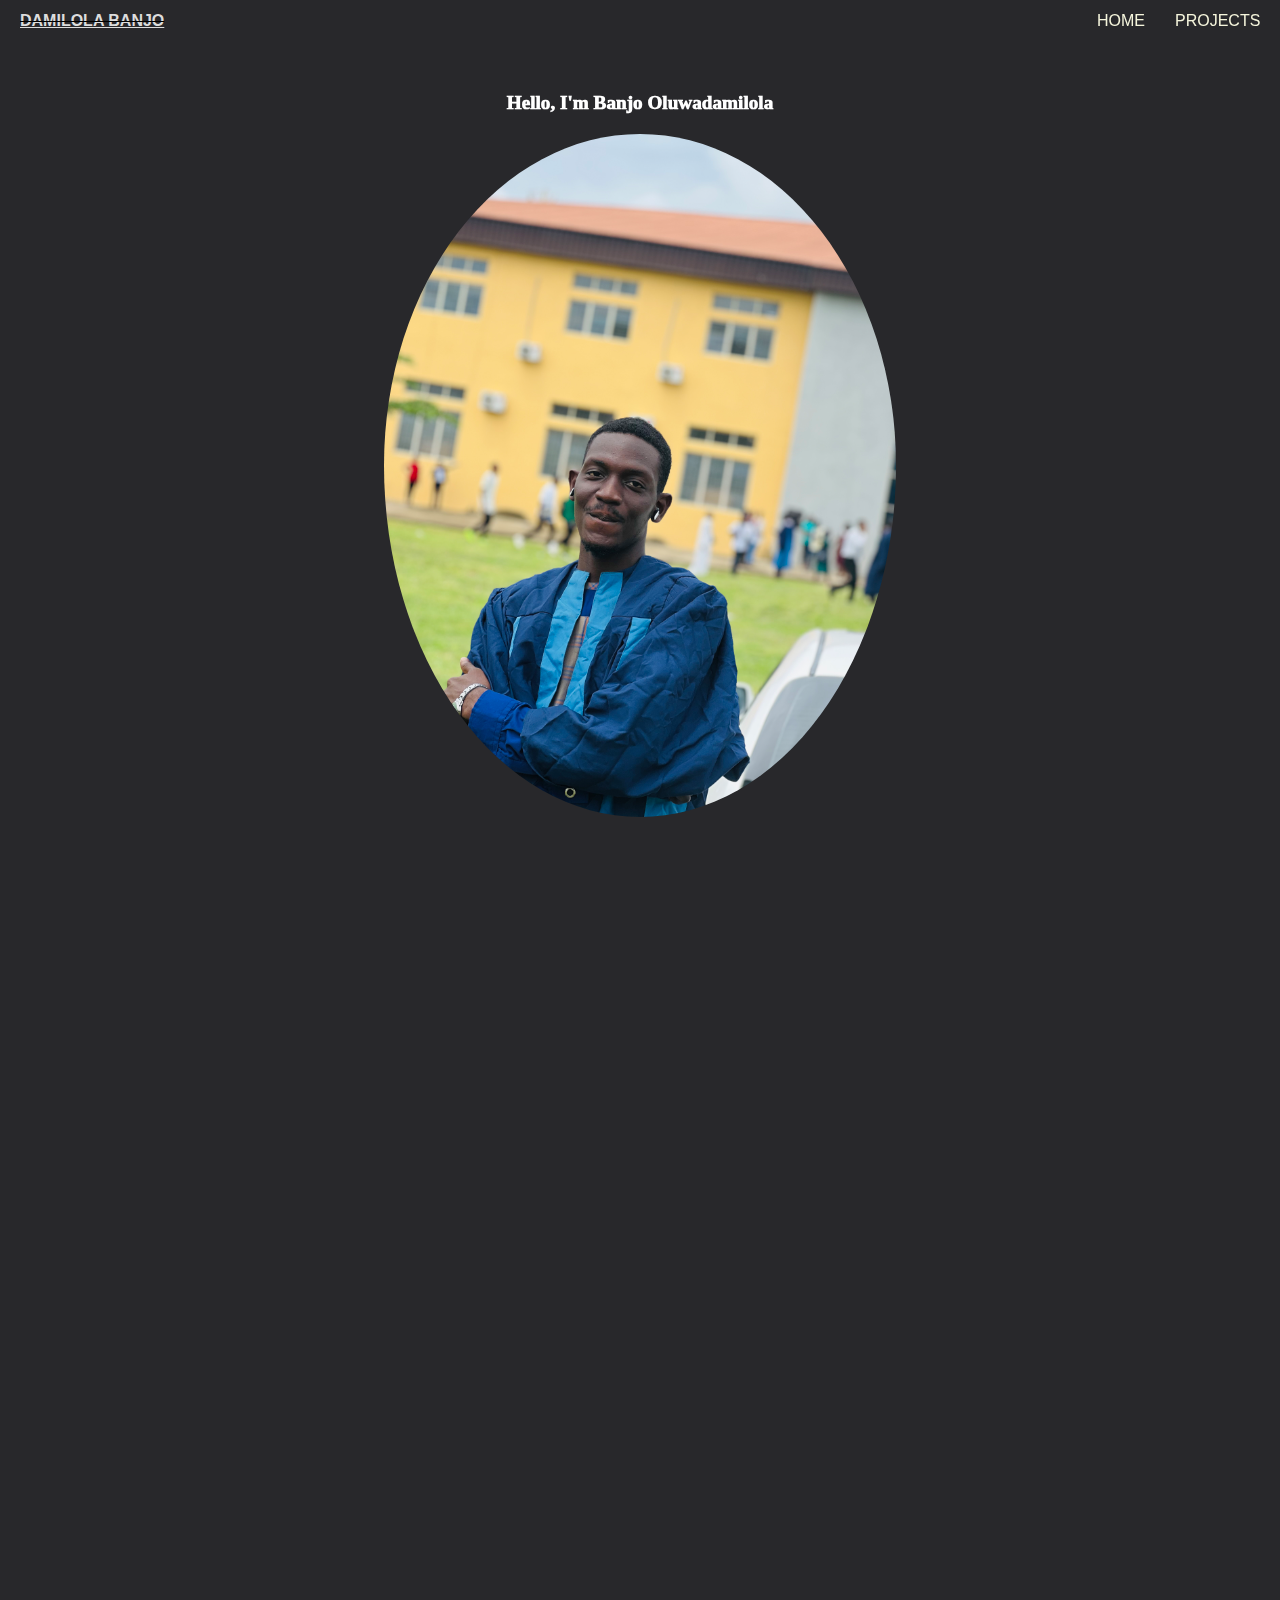
<file: index.html>
<!DOCTYPE html>
<html lang="en">
<head>
    <meta charset="UTF-8">
    <meta name="viewport" content="width=device-width, initial-scale=1.0">
    <title>My Portfolio</title>
    <link href="https://unpkg.com/aos@2.3.1/dist/aos.css" rel="stylesheet">
    

    <link rel="icon" href="favicon.PNG" type="image/x-icon">

    <link rel="stylesheet" href="style.css">


    
    <link rel="stylesheet" href="https://cdnjs.cloudflare.com/ajax/libs/font-awesome/6.5.1/css/all.min.css" integrity="sha512-DTOQO9RWCH3ppGqcWaEA1BIZOC6xxalwEsw9c2QQeAIftl+Vegovlnee1c9QX4TctnWMn13TZye+giMm8e2LwA==" crossorigin="anonymous" referrerpolicy="no-referrer" />

</head>
<body>
    
    <header>
        <nav>
            <ul class="navbar">
                <li class="logo"><a href="index.html" data-aos="fade-up"
                    data-aos-anchor-placement="top-bottom"
                    data-aos-delay="500" data-aos-duration="2000">DAMILOLA BANJO</a></li>
                <input type="checkbox" id="check">
                <span class="menu">
                    <li> <a href="index.html" data-aos="flip-up" data-aos-delay="500" data-aos-duration="3000">Home</a></li>
                    <li><a href="project.html"data-aos="flip-up" data-aos-delay="500" data-aos-duration="3000">Projects</a></li>
                    <label for="check" class="close-menu"><i class="fas fa-times"></i></label>
                </span>
                <label for="check" class="open-menu"><i>Menu</i></label>
            </ul>

        </nav>
    </header>

    <section>
        <div class="omo">
            <h2 data-aos="flip-down" data-aos-delay="500" data-aos-duration="3000">Hello, I'm Banjo Oluwadamilola</h2>
            <img class="vibe" src="Profile.JPG"  alt="" data-aos="fade-right"
            data-aos-offset="300"
            data-aos-easing="ease-in-sine" data-aos-duration="2000">
        </div>

        <div class="text">
            <h3 data-aos="fade-up" data-aos-delay="500" data-aos-duration="2000"
            >Hello there, I am a Freelance Website Developer, an undergraduate of Olabisi Onabanjo University with Computer Science as my discipline. I am a Freelance Website Developer with over 2 years experience in Javascript frameworks, I am here to build a user friendly and functional websites for you and your Organization.</h3>

            <p data-aos="fade-up" data-aos-delay="500" data-aos-duration="2000">I can turn complex problems into simple, beautiful and intutive designs. I can make your website attractive with clean codes and pixel perfect designs. If you would like to reach out to me, feel free to email me at <span>banjooluwadamilola.ng@gmail.com</span></p>
        </div>

        <!-- <div class="Contact">
            <div class="map">

            </div> -->

            <div class="contact-section">
                <h1  data-aos="fade-up" data-aos-delay="500" data-aos-duration="2000">Contact Me</h1>
                <div class="border"></div>
                <form  class="contact-form" action="https://formsubmit.co/banjooluwadamilola.ng@gmail.com" method="POST">
                    <input type="text" class="contact-form-text" name="name" required placeholder="Name" data-aos="fade-up"
                    data-aos-anchor-placement="top-bottom"
                    data-aos-delay="500" data-aos-duration="2000">
                    <input type="email" class="contact-form-text"  name="email" required placeholder="Email"data-aos="fade-up"
                    data-aos-anchor-placement="top-bottom"
                    data-aos-delay="500" data-aos-duration="2000">
                    <input type="text" class="contact-form-text"  name="subject" required placeholder="Subject" data-aos="fade-up"
                    data-aos-anchor-placement="top-bottom"
                    data-aos-delay="500" data-aos-duration="2000">
                    <textarea class="contact-form-text" name="msg" required placeholder="Message" data-aos="fade-up"
                    data-aos-anchor-placement="top-bottom"
                    data-aos-delay="500" data-aos-duration="2000"></textarea>
                    <input type="submit" class="contact-form-btn" value="Send" data-aos="fade-up"
                    data-aos-anchor-placement="top-bottom"
                    data-aos-delay="500" data-aos-duration="2000">
                </form>

            </div>
        </div>
    </section>

    <div class="footer">
        <div class="sicon">
            <a href="https://instagram.com/damiyyo__" data-aos="fade-up"
            data-aos-anchor-placement="center-bottom" data-aos-delay="500" data-aos-duration="2000"><i class="fa-brands fa-instagram"> </i></a>
            <a href="https://linkedin.com/in/damilola-banjo-587095243" data-aos="fade-up"
            data-aos-anchor-placement="center-bottom" data-aos-delay="500" data-aos-duration="2000"><i class="fa-brands fa-linkedin"> </i></a>
            <a href="https://twitter.com/damiyyo__" data-aos="fade-up"
            data-aos-anchor-placement="center-bottom" data-aos-delay="500" data-aos-duration="2000"><i class="fa-brands fa-x-twitter"></i></a>
            <a href="https://github.com/Damiyyoo" data-aos="fade-up"
            data-aos-anchor-placement="center-bottom" data-aos-delay="500" data-aos-duration="2000"><i class="fa-brands fa-github"></i></a>
        </div>

        <div class="bottomfooter">
            <a href="#">
                <i class="fa fa-arrow-up" aria-hidden="true" data-aos="fade-up"
                data-aos-anchor-placement="center-bottom" data-aos-delay="500" data-aos-duration="1000">
                </i>
            <h4 data-aos="fade-up"
            data-aos-anchor-placement="center-bottom" data-aos-delay="500" data-aos-duration="1000">Back to Top</h4></a>
        </div>
    </div>

    <script src="https://unpkg.com/aos@2.3.1/dist/aos.js"></script>
    <script>
         AOS.init();
    </script>


</body>
</html>
</file>
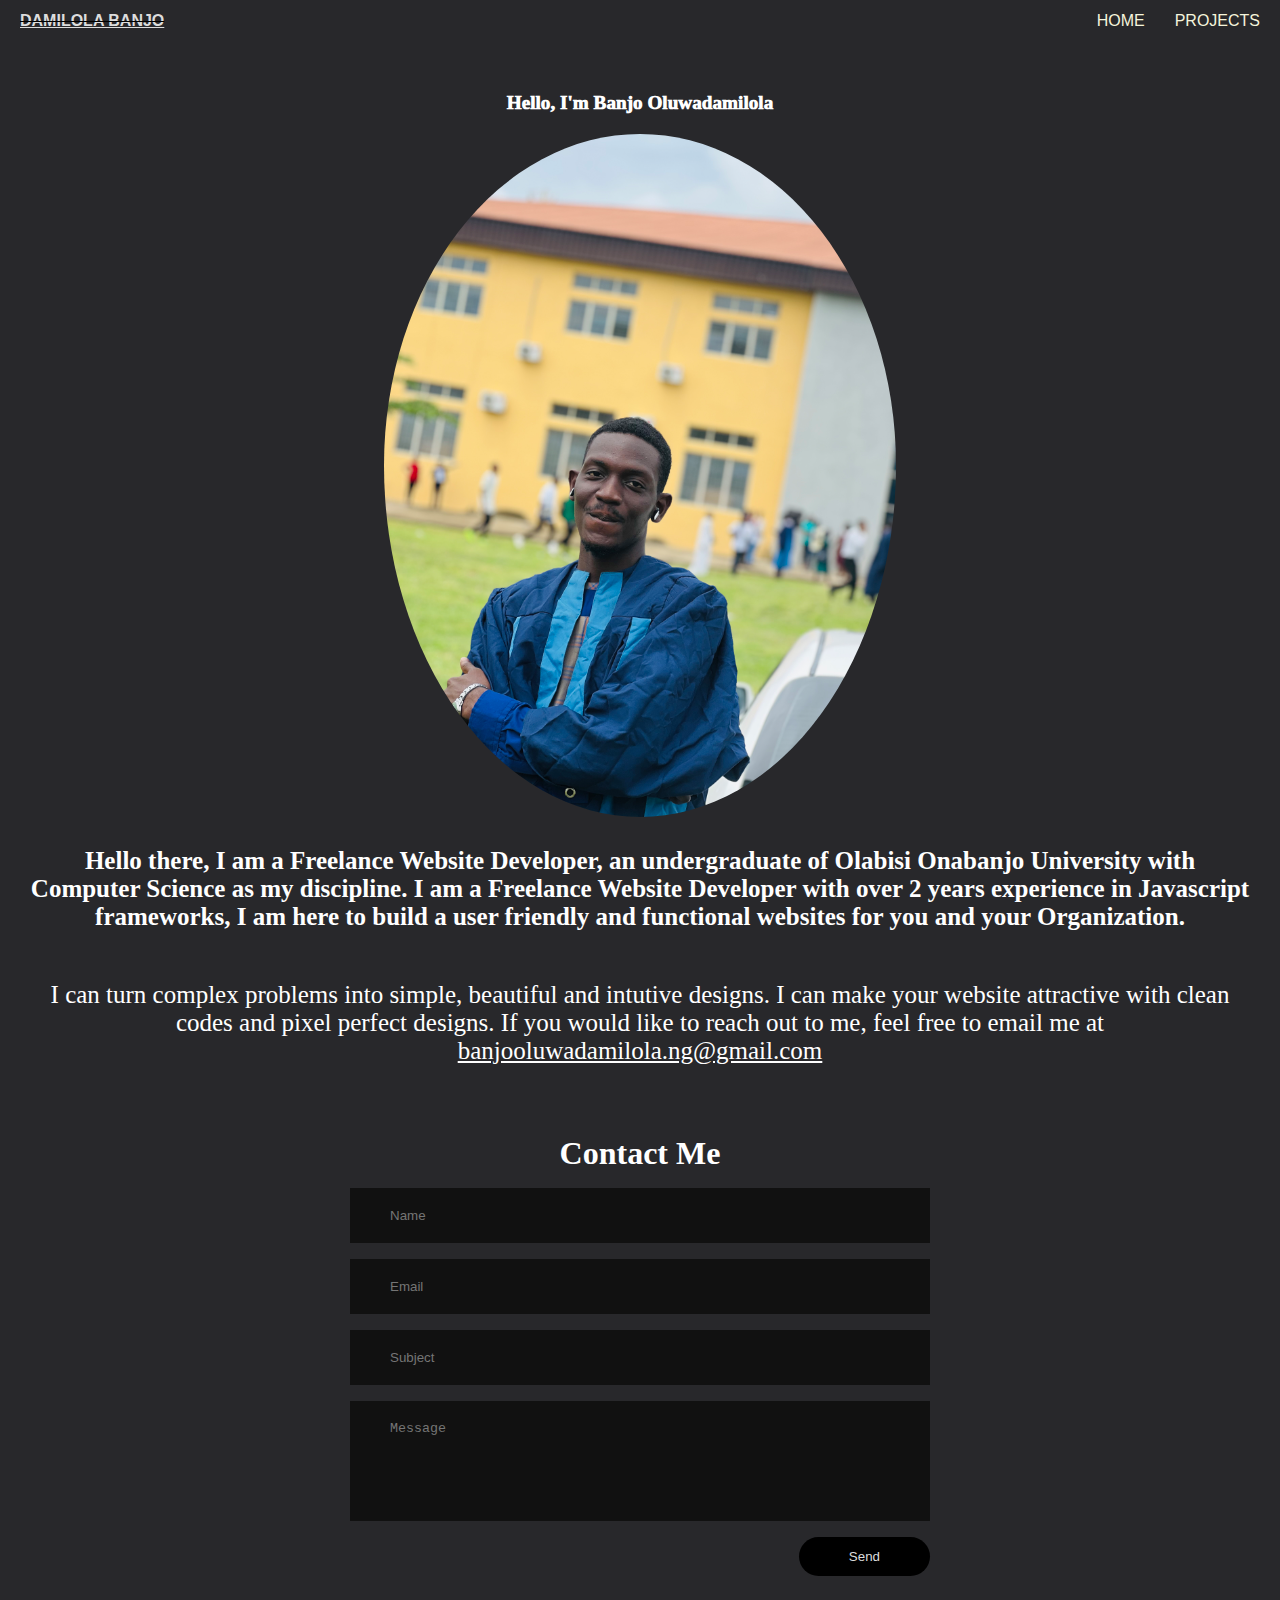
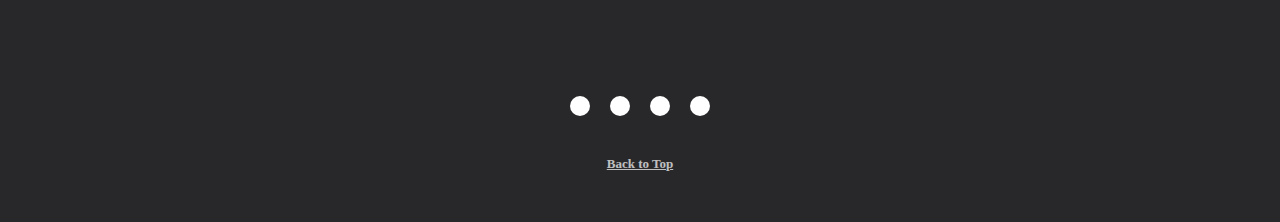
<file: home.html>
<!DOCTYPE html>
<html lang="en">
<head>
    <meta charset="UTF-8">
    <meta name="viewport" content="width=device-width, initial-scale=1.0">
    <title>My Portfolio</title>

    <link rel="icon" href="/favicon.PNG" type="image/x-icon">

    <link rel="stylesheet" href="/style.css">


    
    <link rel="stylesheet" href="https://cdnjs.cloudflare.com/ajax/libs/font-awesome/6.5.1/css/all.min.css" integrity="sha512-DTOQO9RWCH3ppGqcWaEA1BIZOC6xxalwEsw9c2QQeAIftl+Vegovlnee1c9QX4TctnWMn13TZye+giMm8e2LwA==" crossorigin="anonymous" referrerpolicy="no-referrer" />

</head>
<body>
    
    <header>
        <nav>
            <ul class="navbar">
                <li class="logo"><a href="/home.html">DAMILOLA BANJO</a></li>
                <input type="checkbox" id="check">
                <span class="menu">
                    <li> <a href="/home.html">Home</a></li>
                    <li><a href="/project.html">Projects</a></li>
                    <label for="check" class="close-menu"><i class="fas fa-times"></i></label>
                </span>
                <label for="check" class="open-menu"><i>Menu</i></label>
            </ul>

        </nav>
    </header>

    <section>
        <div class="omo">
            <h2>Hello, I'm Banjo Oluwadamilola</h2>
            <img class="vibe" src="/Profile.JPG"  alt="">
        </div>

        <div class="text">
            <h3>Hello there, I am a Freelance Website Developer, an undergraduate of Olabisi Onabanjo University with Computer Science as my discipline. I am a Freelance Website Developer with over 2 years experience in Javascript frameworks, I am here to build a user friendly and functional websites for you and your Organization.</h3>

            <p>I can turn complex problems into simple, beautiful and intutive designs. I can make your website attractive with clean codes and pixel perfect designs. If you would like to reach out to me, feel free to email me at <span>banjooluwadamilola.ng@gmail.com</span></p>
        </div>

        <!-- <div class="Contact">
            <div class="map">

            </div> -->

            <div class="contact-section">
                <h1>Contact Me</h1>
                <div class="border"></div>
                <form  class="contact-form" action="https://formsubmit.co/banjooluwadamilola.ng@gmail.com" method="POST">
                    <input type="text" class="contact-form-text" name="name" required placeholder="Name">
                    <input type="email" class="contact-form-text"  name="email" required placeholder="Email">
                    <input type="text" class="contact-form-text"  name="subject" required placeholder="Subject">
                    <textarea class="contact-form-text" name="msg" required placeholder="Message"></textarea>
                    <input type="submit" class="contact-form-btn" value="Send">
                </form>

            </div>
        </div>
    </section>

    <div class="footer">
        <div class="sicon">
            <a href="https://instagram.com/damiyyo__"><i class="fa-brands fa-instagram"> </i></a>
            <a href="https://linkedin.com/in/damilola-banjo-587095243"><i class="fa-brands fa-linkedin"> </i></a>
            <a href="https://twitter.com/damiyyo__"><i class="fa-brands fa-x-twitter"></i></a>
            <a href="https://github.com/Damiyyoo"><i class="fa-brands fa-github"></i></a>
        </div>

        <div class="bottomfooter">
            <a href="#">
                <i class="fa fa-arrow-up" aria-hidden="true">
                </i>
            <h4>Back to Top</h4></a>
        </div>
    </div>

</body>
</html>
</file>
<file: style.css>
*{
    box-sizing: border-box;
    margin: 0;
    padding: 0;
}

body{
    font-family: 'Times New Roman', Times, serif;
    --color1: beige;
    --color2: black;
    background-color: #28282B;
}

.navbar{
    width: 100%;
    display: flex;
    justify-content: space-between;
    align-items: center;
    list-style: none;
    position: relative;
    background-color: #28282B;
    padding: 12px 20px;
}

.logo {
    font-family: Impact, Haettenschweiler, 'Arial Narrow Bold', sans-serif;
    font-weight: bold;
    text-decoration: line-through;
}

.logo a{
    color: #ddd;
}

.menu{
    display: flex;
    font-family: Impact, Haettenschweiler, 'Arial Narrow Bold', sans-serif;
}

.menu li{
    padding-left: 30px;
}

.menu li a{
    display: inline-block;
    text-decoration: none;
    color: beige;
    text-align: center;
    transition: 0.15s ease-in-out;
    position: relative;
    text-transform: uppercase;
}

.menu li a::after{
    content: "";
    position: absolute;
    bottom: 0;
    left: 0;
    width: 0;
    height: 1px;
    background-color: var(--color1);
    transition: 0.15s ease-in-out;
}

.menu li a:hover::after{
    width: 100%; 
}

.open-menu, .close-menu{
    font-family: Impact, Haettenschweiler, 'Arial Narrow Bold', sans-serif;
    position: absolute;
    color: var(--color1);
    cursor: pointer;
    font-size: 1.5rem;
    display: none;
}

.open-menu{
    top: 50%;
    right: 20px;
    transform: translateY(-50%);
}

.close-menu{
    top: 20px;
    right: 20px;
}

#check{
    display: none;
}

@media(max-width: 610px){
    .omo h3{
        font-size: small;
    }
    .menu{
        flex-direction: column;
        align-items: center;
        justify-content: center;
        width: 100%;
        height: 100vh;
        position: fixed;
        top: 0;
        right: -100%;
        z-index: 100;
        background-color: #28282B;
        transition: all 1.55s ease-in-out;
    }
    .menu li{
        margin-top: 40px;
    }
    .menu li a{
        padding: 10px;
    }
    .open-menu, .close-menu{
        display: block;
    }
    #check:checked ~ .menu{
        right: 0;
    }
}



/* Home section */

.omo h2{ 
    font-family: Cambria, Cochin, Georgia, Times, 'Times New Roman', serif;
    font-weight: 1000;
    font-size: larger;
    padding-top: 50px;
    text-align: center;
    justify-content: center;
    color: white;

}


.vibe{
    display: block;
    margin: auto;
    width: 40%;
    border-radius: 70%;
    /* border: 10px solid #28282B;; */
    padding-top: 20px;
}

.text{
    padding: 30px;
    color: beige;
}

.text h3{
    font-family: Cambria, Cochin, Georgia, Times, 'Times New Roman', serif;
    text-align: center;
    justify-content: center;
    font-size: 25px;
    color: white;
}

.text p{
    font-family: Cambria, Cochin, Georgia, Times, 'Times New Roman', serif;
    padding-top: 50px;
    text-align: center;
    justify-content: center;
    font-size: 25px;
    color: white;
}

span{
    text-decoration: underline;
}

/* Contact Me */

.contact-section{
    padding: 40px 0;
}

.contact-section h1{
    text-align: center;
    color: white;
}

.contact-form{
    max-width: 600px;
    margin: auto;
    padding: 0 10px;
    overflow: hidden;
}

.contact-form-text{
    display: block;
    width: 100%;
    box-sizing: border-box;
    margin: 16px 0;
    border: 0;
    background: #111;
    padding: 20px 40px;
    outline: none;
    color: #ddd;
    transition: 0.5s;
}

.contact-form-text:focus{
    box-shadow: 0 0 10 4px #34495e;
}

textarea.contact-form-text{
    resize: none;
    height: 120px;
}

.contact-form-btn{
    float: right;
    border: 0;
    background: black;
    color: #ddd;
    padding: 12px 50px;
    border-radius: 20px;
    cursor: pointer;
    transition: 0.5s;
}
.contact-form-btn:hover{
    background: #28282B;
    color: white;
}



/* Footer */

html{ 
    scroll-behavior: smooth;
}

.footer{
    width: 100%;
    padding: 70px 30px 20px;
}

.sicon{
    display: flex;
    justify-content: center;
}

.sicon a{
    text-decoration: none;
    padding: 10px;
    margin: 10px;
    background-color: white;
    border-radius: 50%;
}

.sicon a i{
    font-size: 1.5rem;
    color: black;
    opacity: 0.9;
}

.sicon a:hover{
    background-color:#28282B;
    transition: 0.9s all ease-in;
}

.sicon a:hover i{
    color: white;
    transition: 0.5s;
}

.bottomfooter{
    margin: 30px 0;
    display: flex;
    justify-content: center;
    text-align: center;
    color: white;
    text-decoration: none;
    font-size: small;
    opacity: 0.7;
    transition: 0.5s ease-out;
}


.bottomfooter a, i, h4{
    color: white;
}


@media (max-width:991px){
  
    .text h3{
        font-family: Cambria, Cochin, Georgia, Times, 'Times New Roman', serif;
        text-align: center;
        justify-content: center;
        font-size: 15px;
        color: white;
    }
    
    .text p{
        font-family: Cambria, Cochin, Georgia, Times, 'Times New Roman', serif;
        padding-top: 50px;
        text-align: center;
        justify-content: center;
        font-size: small;
        color: white;
    }
}
</file>
